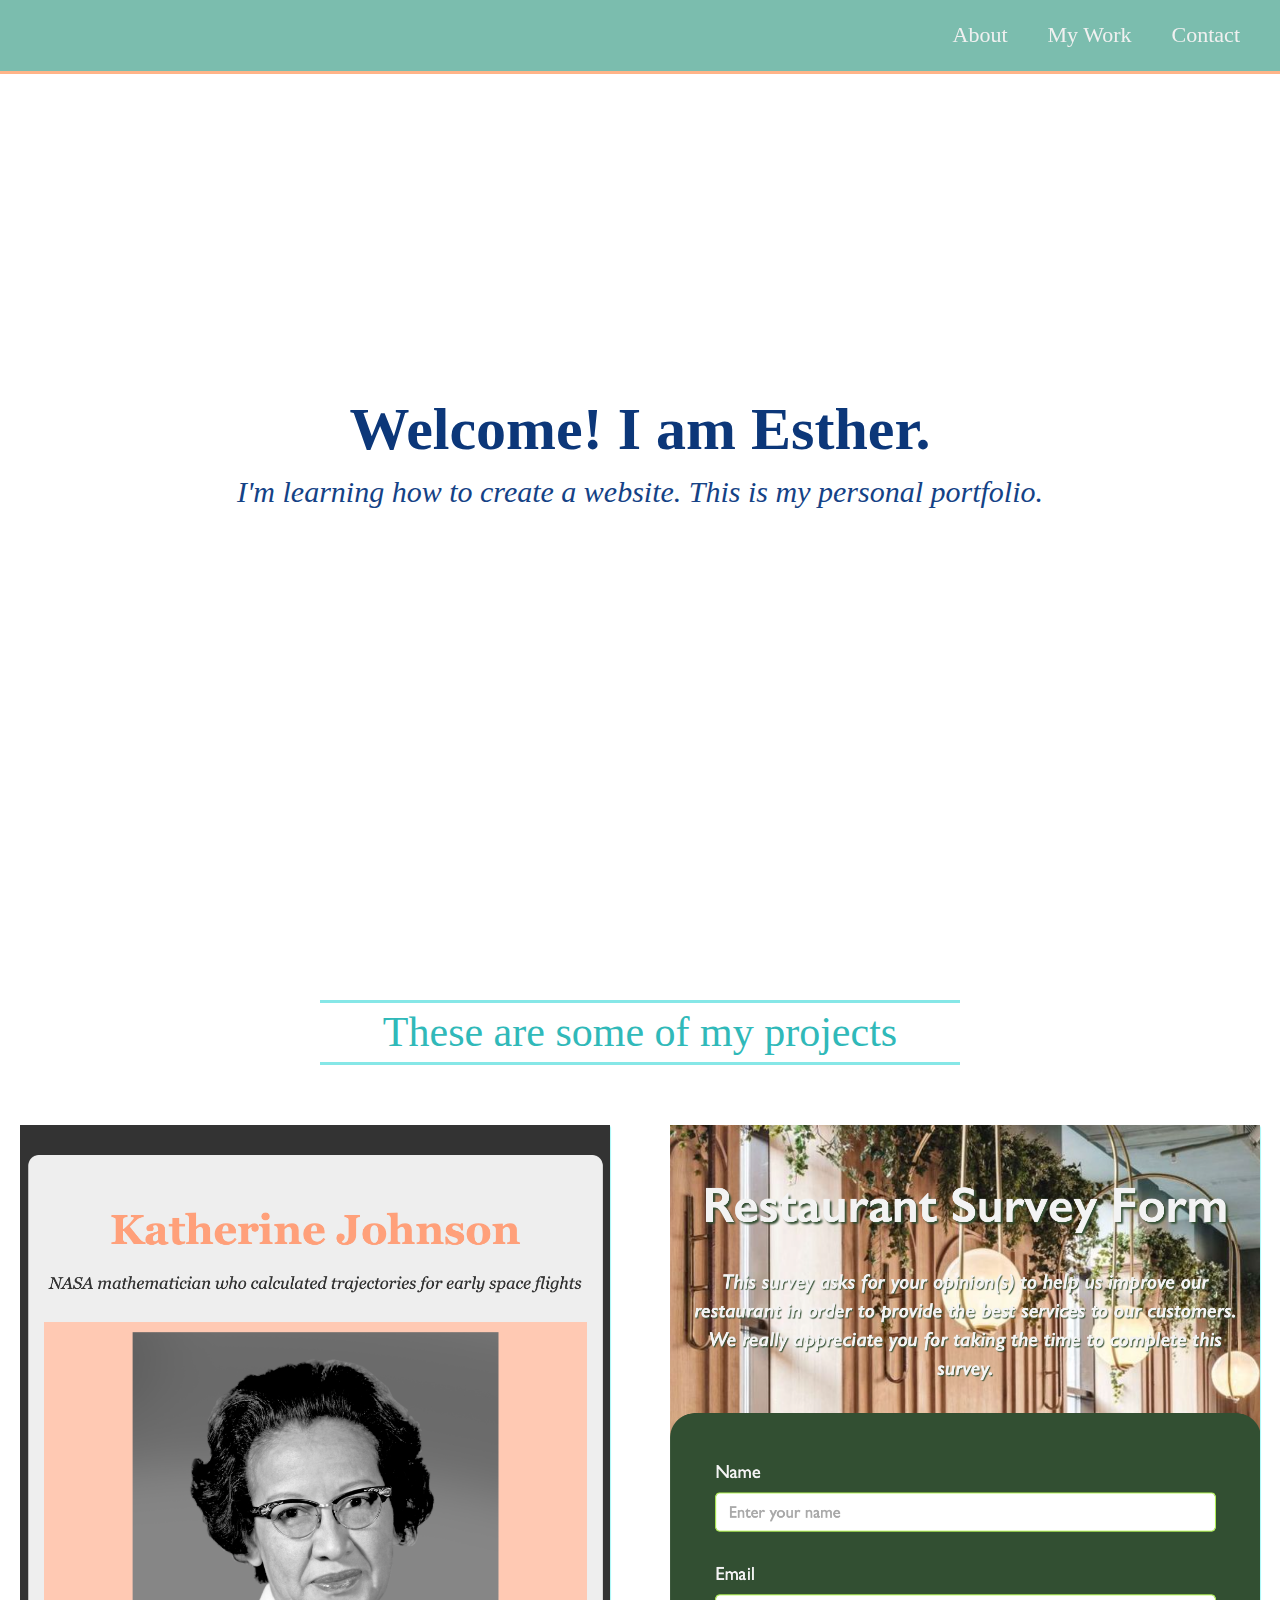
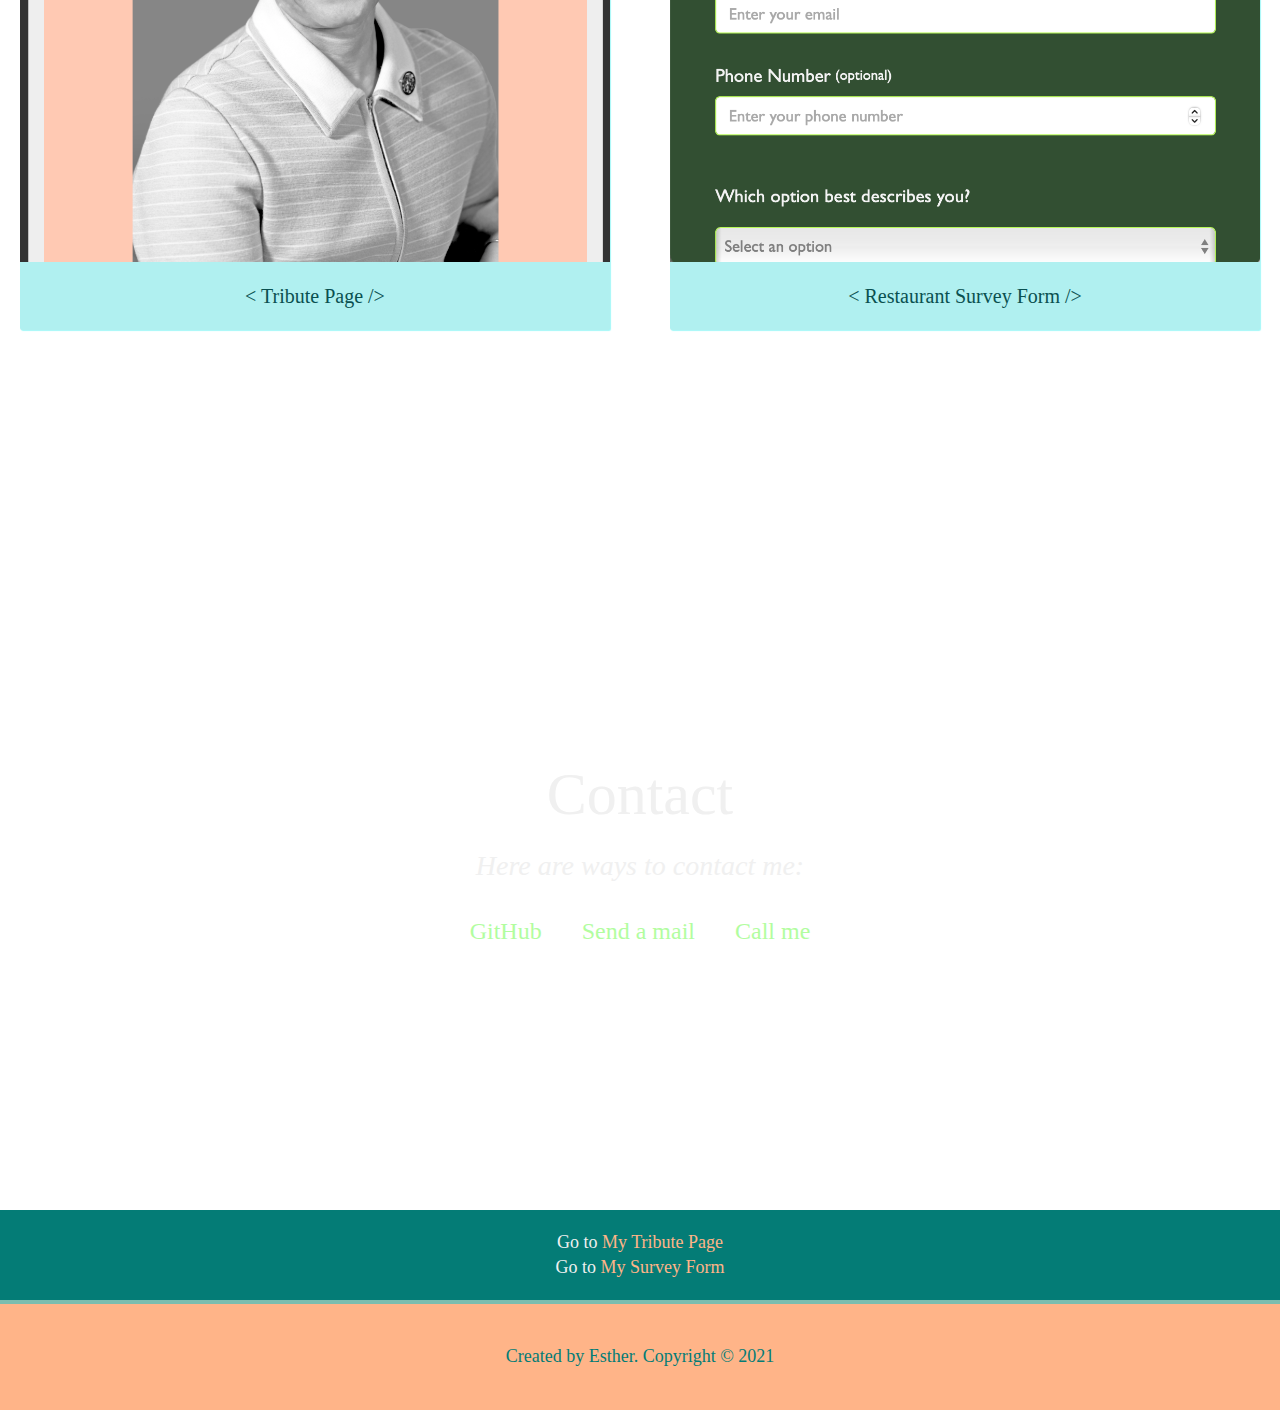
<file: personal_portfolio.html>
<html lang="en">
<head>
  <meta charset="UTF-8">
  <meta http-equiv="X-UA-Compatible" content="IE=edge">
  <meta name="viewport" content="width=device-width, initial-scale=1.0">
  <title>My Personal Portfolio</title>
  <link href="personal_portfolio.css" rel="stylesheet">
  <link rel="stylesheet" href="https://use.fontawesome.com/releases/v5.8.2/css/all.css" integrity="sha384-oS3vJWv+0UjzBfQzYUhtDYW+Pj2yciDJxpsK1OYPAYjqT085Qq/1cq5FLXAZQ7Ay" crossorigin="anonymous">
  <link href="https://fonts.googleapis.com/css?family=Poppins:200i,300,400&display=swap" rel="stylesheet">
  <link href="https://fonts.googleapis.com/css?family=Raleway:700&display=swap" rel="stylesheet">
</head>
<body>
  <!-- START NAV -->
  <nav id="navbar" class="nav">
    <ul class="nav-list">
      <li><a href="#welcome-section">About</a></li>
      <li><a href="#projects">My Work</a></li>
      <li><a href="#contact">Contact</a></li>
    </ul>
  </nav>
  <!-- END NAV -->

  <!-- START WELCOME SECTION -->
  <section id="welcome-section" class="welcome-section">
    <h1>Welcome! I am Esther.</h1>
    <p>I'm learning how to create a website. This is my personal portfolio.</p>
  </section>
  <!-- END WELCOME SECTION -->

  <!-- START PROJECTS SECTION -->
  <section id="projects" class="projects-section">
    <h2 class="projects-section-header">These are some of my projects</h2>
    <div class="projects-grid">
      <a href="https://codepen.io/estherlam-github/pen/abJxoPq" target="_blank" class="project project-tile">
        <img class="project-image" src="tribute.png" alt="project">
        <p class="project-title">
          <span class="code">&lt;</span>
          Tribute Page
          <span class="code">&#47;&gt;</span>
        </p>
      </a> 
      
      <a href="https://codepen.io/estherlam-github/pen/MWpRJmr" target="_blank" class="project project-tile">
        <img class="project-image" src="survey.png" alt="project">
        <p class="project-title">
          <span class="code">&lt;</span>
          Restaurant Survey Form
          <span class="code">&#47;&gt;</span>
        </p>
      </a>
    </div>
  </section>
  <!-- END PROJECTS SECTION -->
  
  <!-- START CONTACT SECTION -->
  <section id="contact" class="contact-section">
    <div class="contact-section-header">
      <h2>Contact</h2>
      <p>Here are ways to contact me: </p>
    </div>
    <div class="contact-links">
      <a id="profile-link" href="https://github.com/estherlam-github" target="_blank" class="btn contact-details"><i class="fab fa-github"></i> GitHub</a>
      <a href="mailto:example@example.com" class="btn contact-details"><i class="fas fa-at"></i> Send a mail</a>
      <a href="#" class="btn contact-details"><i class="fas fa-mobile-alt"></i> Call me</a>
    </div>
  </section>
  <!-- END CONTACT SECTION -->
  <aside>
    <p>Go to <a class="link" href="index.html">My Tribute Page</a>
      <br>Go to <a class="link" href="survey.html">My Survey Form</a>
    </p>
  </aside>  
  <!-- START FOOTER SECTION -->
  <footer id="footer">
    <p>Created by Esther. Copyright &copy; 2021</p>
  </footer>
  <!-- END FOOTER SECTION -->
  
</body>
</html>
</file>
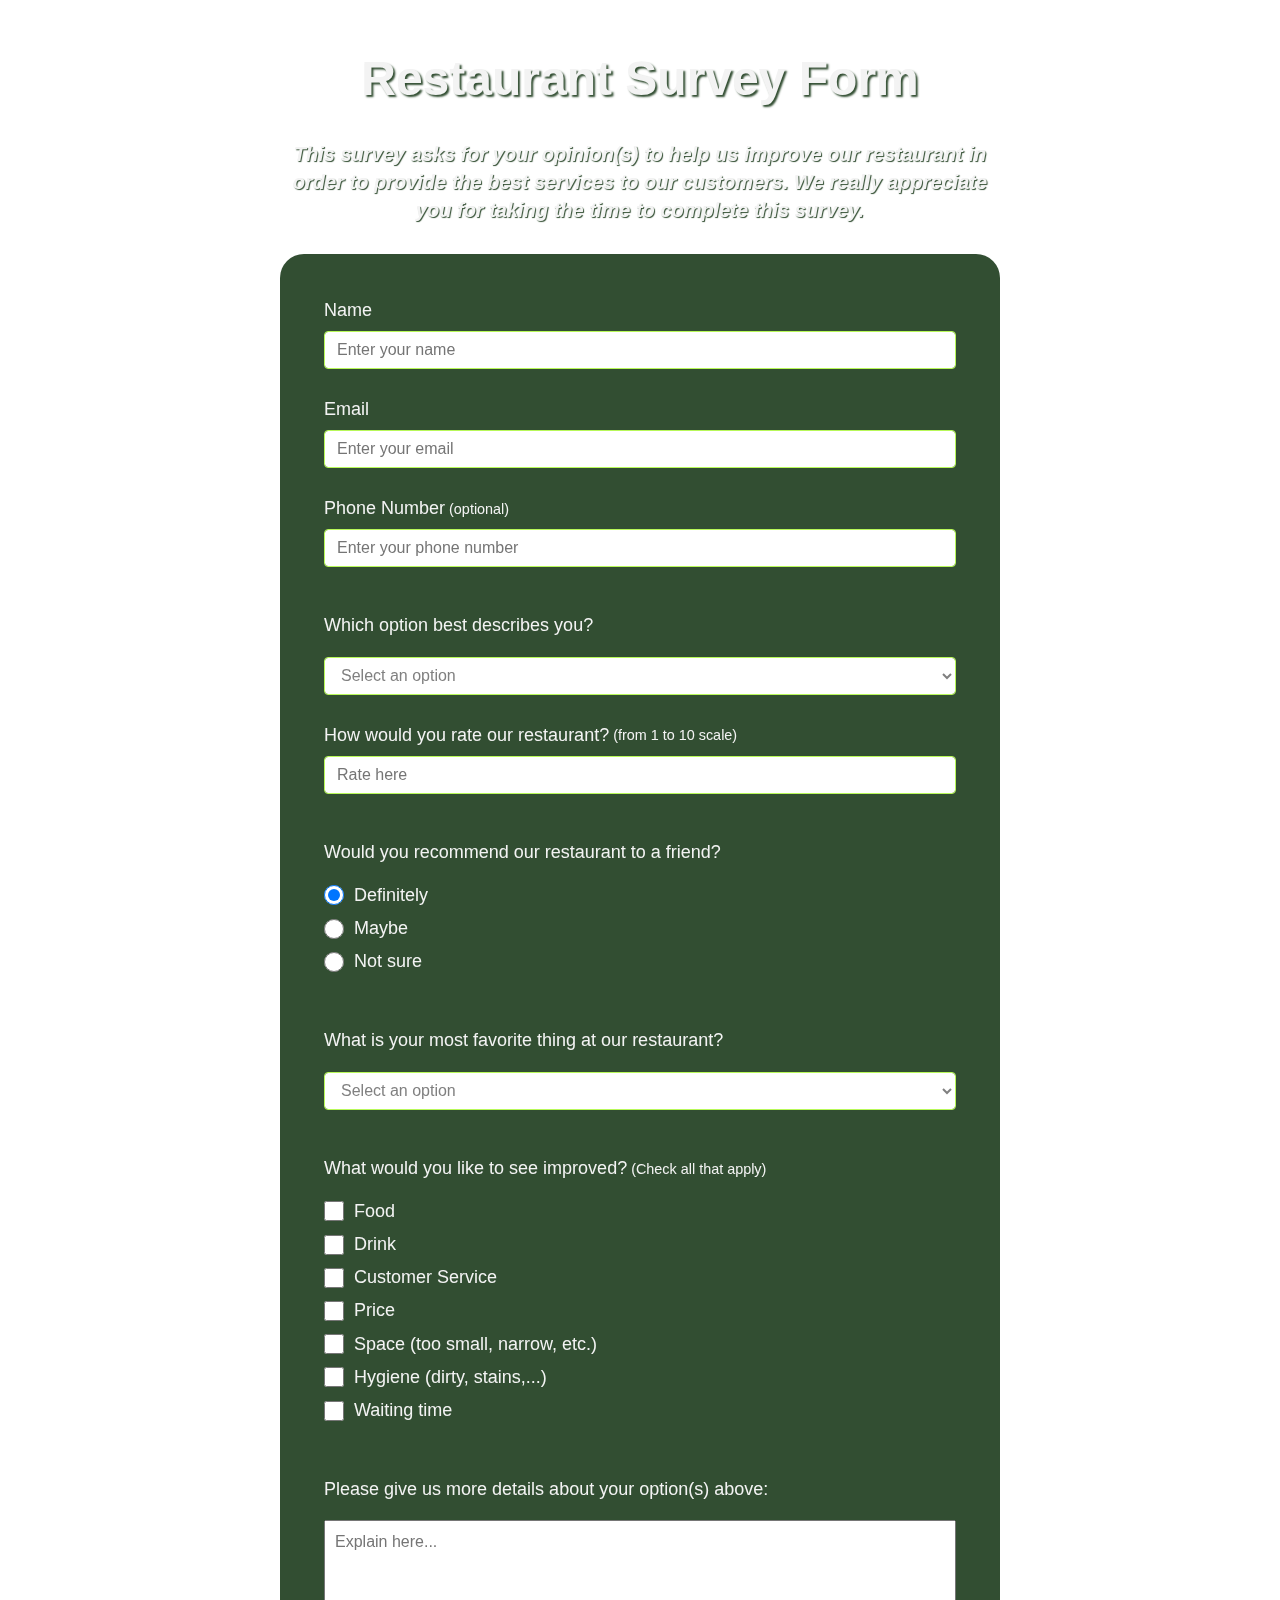
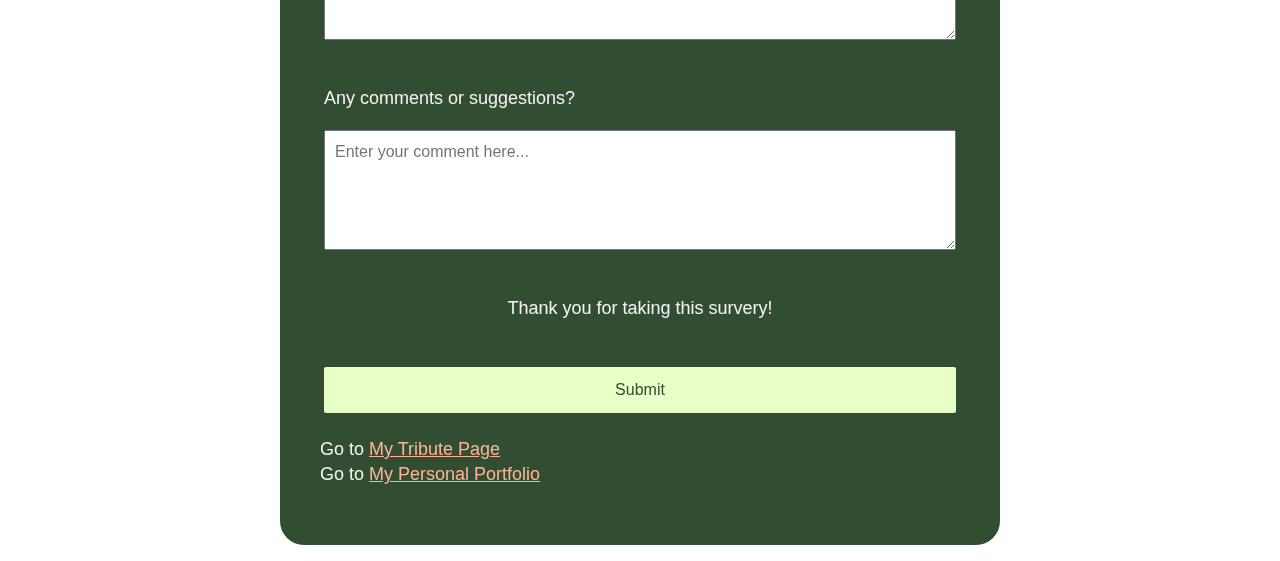
<file: survey.html>
<html lang="en">
<head>
  <meta charset="UTF-8">
  <meta http-equiv="X-UA-Compatible" content="IE=edge">
  <meta name="viewport" content="width=device-width, initial-scale=1.0">
  <title>My Survey Form</title>
  <link href="survey.css" rel="stylesheet">
</head>
<body>
  <div class="container">
    <header class="header">
      <h1 id="title" class="text-center">Restaurant Survey Form</h1>
      <p id="description" class="description text-center">This survey asks for your opinion(s) to help us improve our restaurant in order to provide the best services to our customers. We really appreciate you for taking the time to complete this survey.</p>
    </header>

    <form id="survey-form">
      <div class="form-group">
        <label id="name-label" for="name">Name</label>
        <input type="text" name="name" id="name" class="form-control" placeholder="Enter your name" required>
      </div>

      <div class="form-group">
        <label id="email-label" for="email">Email</label>
        <input type="email" name="email" id="email" class="form-control" placeholder="Enter your email" required>
      </div>

      <div class="form-group">
        <label id="phone-number" for="phone">Phone Number<span class="clue">(optional)</span></label>
        <input type="number" name="phone-number" id="phone" class="form-control" placeholder="Enter your phone number">
      </div>

      <div class="form-group">
        <p>Which option best describes you?</p>
        <select id="dropdown" name="role" class="form-control" required>
          <option disabled selected value>Select an option</option>
          <option value="student">Student</option>
          <option value="parent">Parent</option>
          <option value="job">Full Time Job</option>
          <option value="traveler">Traveler</option>
          <option value="preferNo">Prefer not to say</option>
          <option value="other">Other</option>
        </select>
      </div>

      <div class="form-group">
        <label id="number-label" for="number">How would you rate our restaurant?<span class="clue">(from 1 to 10 scale)</span></label>
        <input type="number" name="number" id="number" min="1" max="10" class="form-control" placeholder="Rate here">
      </div>

      <div class="form-group">
        <p>Would you recommend our restaurant to a friend?</p>
        <label><input name="user-recommend" value="definitely" type="radio" class="input-radio" checked>Definitely</label>
        <label><input name="user-recommend" value="maybe" type="radio" class="input-radio">Maybe</label>
        <label><input name="user-recommend" value="not-sure" type="radio" class="input-radio">Not sure</label>
      </div>

      <div class="form-group">
        <p>What is your most favorite thing at our restaurant?</p>
        <select id="most-like" name="mostLike" class="form-control" required>
          <option disabled selected value>Select an option</option>
          <option value="food">Food</option>
          <option value="drink">Drink</option>
          <option value="dessert">Dessert</option>
          <option value="Staff">Staff</option>
          <option value="atmostphere">Restaurant Atmosphere</option>
          <option value="design">Restaurant Design</option>
        </select>
      </div>

      <div class="form-group">
        <p>What would you like to see improved?<span class="clue">(Check all that apply)</span></p>
        <label><input name="prefer" value="food" type="checkbox" class="input-checkbox">Food</label>
        <label><input name="prefer" value="drink" type="checkbox" class="input-checkbox">Drink</label>
        <label><input name="prefer" value="customer-service" type="checkbox" class="input-checkbox">Customer Service</label>
        <label><input name="prefer" value="price" type="checkbox" class="input-checkbox">Price</label>
        <label><input name="prefer" value="space" type="checkbox" class="input-checkbox">Space (too small, narrow, etc.)</label>
        <label><input name="prefer" value="hygiene" type="checkbox" class="input-checkbox">Hygiene (dirty, stains,...)</label>
        <label><input name="prefer" value="waiting-time" type="checkbox" class="input-checkbox">Waiting time</label>
      </div>

      <div class="form-group">
        <p>Please give us more details about your option(s) above:</p>
        <textarea id="explain" class="input-textarea" name="explain" placeholder="Explain here..."></textarea> 
      </div>
      <div class="form-group">
        <p>Any comments or suggestions?</p>
        <textarea id="comments" class="input-textarea" name="comment" placeholder="Enter your comment here..."></textarea>
      </div>

      <div class="form-group">
        <p id="thank-you">Thank you for taking this survery!</p>
      </div>

      <div class="form-group">
        <button type="submit" id="submit" class="submit-button">Submit</button>
      </div>

      <p class="link">Go to <a href="index.html">My Tribute Page</a>
        <br>Go to <a href="personal_portfolio.html">My Personal Portfolio</a>
      </p>
    </form>
  </div>
</body>
</html>
</file>
<file: personal_portfolio.css>
:root {
  --main-white: #f0f0f0;
}

* {
  margin: 0;
  padding: 0;
}

/* box-sizing and font sizing */
*,
*::before,
*::after {
  box-sizing: inherit;
}

html {
  box-sizing: border-box;
  font-size: 62.5%;
  scroll-behavior: smooth;
}


/* 1200px / 16px = 75em */
@media (max-width: 75em) {
  html {
    font-size: 60%;
  }
}

/* 980px / 16px = 61.25em */
@media (max-width: 61.25em) {
  html {
    font-size: 58%;
  }
}

/* 460px / 16px = 28.75em */
@media (max-width: 28.75em) {
  html {
    font-size: 55%;
  }
}

/* Base styles */

body {
  font-family: Cambria, Cochin, Georgia, Times, 'Times New Roman', serif;
  font-size: 1.8rem; /* 18px */
  font-weight: 400;
  line-height: 1.4;
  color: var(--main-white);
}

h1 {
  font-family: Cambria, Cochin, Georgia, Times, 'Times New Roman', serif;
  font-weight: 600;
  text-align: center;
  font-size: 6rem;
  color: rgb(12, 55, 121);
}

h2 {
  font-size: 4.2rem;
  font-weight: 500;
  text-align: center;
}

ul {
  list-style: none;
}

a {
  text-decoration: none;
  color: var(--main-white);
}

img {
  display: block;
  width: 100%;
}

/* nav */

.nav {
  display: flex;
  justify-content: flex-end;
  position: fixed;
  top: 0;
  left: 0;
  width: 100%;
  background: rgb(123, 189, 174);
  box-shadow: 0 3px 0 rgb(255, 180, 136);
  z-index: 10;
}

.nav-list {
  display: flex;
  margin-right: 2rem;
}

@media (max-width: 28.75em) {
  .nav {
    justify-content: center;
  }

  .nav-list {
    margin: 0 1rem;
  }
}

.nav-list a {
  display: block;
  font-size: 2.2rem;
  padding: 2rem;
}

.nav-list a:hover {
  background: rgb(255, 202, 172);
}

/* Welcome section */

.welcome-section {
  display: flex;
  flex-direction: column;
  justify-content: center;
  align-items: center;
  width: 100%;
  height: 100vh;
  background-image: url(https://images.unsplash.com/photo-1548990602-43cd23ca3d42?ixid=MnwxMjA3fDB8MHxzZWFyY2h8MzB8fHNlYXxlbnwwfHwwfHw%3D&ixlib=rb-1.2.1&auto=format&fit=crop&w=900&q=60);
  background-repeat: no-repeat;
  background-size: 100% 100%;
}

.welcome-section > p {
  font-size: 3rem;
  font-weight: 200;
  font-style: italic;
  color: rgb(20, 66, 134);
}

/* Projects section */

.projects-section {
  text-align: center;
  padding: 10rem 2rem;
  background-image: url(https://images.unsplash.com/photo-1516541196182-6bdb0516ed27?ixid=MnwxMjA3fDB8MHxzZWFyY2h8MXx8d2hpdGUlMjBiYWNrZ3JvdW5kfGVufDB8fDB8fA%3D%3D&ixlib=rb-1.2.1&auto=format&fit=crop&w=900&q=60);
  background-size: 100% 100%;
  background-repeat: no-repeat;
}

.projects-section-header {
  max-width: 640px;
  margin: 0 auto 6rem auto;
  border-top: 0.3rem solid rgb(134, 231, 231);
  border-bottom: 0.3rem solid rgb(134, 231, 231);
  color: rgb(48, 185, 185);
}

@media (max-width: 28.75em) {
  .projects-section-header {
    font-size: 4rem;
  }
}

/* "Automagic" image grid using no media queries */
.projects-grid {
  display: grid;
  grid-template-columns: repeat(auto-fit, minmax(320px, 1fr));
  grid-gap: 6rem;
  width: 100%;
  max-width: 1280px;
  margin: 0 auto;
  margin-bottom: 6rem;
}

@media (max-width: 30.625em) {
  .projects-section {
    padding: 6rem 1rem;
  }

  .projects-grid {
    grid-template-columns: 1fr;
  }
}

.project {
  background: rgb(176, 240, 240);
  box-shadow: 1px 1px 1px rgb(166, 248, 248);
  border-radius: 2px;
  color: rgb(10, 80, 80);
}

.code {
  color: rgb(10, 80, 80);
  transition: color 0.3s ease-out;
}

.project:hover .code {
  color: #ff662e;
}

.project-image {
  height: calc(100% - 6.8rem);
  width: 100%;
  object-fit: cover;
}

.project-title {
  font-size: 2rem;
  padding: 2rem 0.5rem;
}

.btn {
  display: inline-block;
  padding: 1rem 2rem;
  border-radius: 2px;
}

.btn-show-all {
  font-size: 2rem;
  background: rgb(48, 185, 185);
  transition: 0.3s ease-out;
}

.btn-show-all:hover {
  background: rgb(48, 185, 185);
}

.btn-show-all:hover > i {
  transform: translateX(2px);
}

.btn-show-all > i {
  margin-left: 10px;
  transform: translateX(0);
  transition: transform 0.3s ease-out;
}

/* Contact section */

.contact-section {
  display: flex;
  flex-direction: column;
  justify-content: center;
  align-items: center;
  text-align: center;
  width: 100%;
  height: 80vh;
  padding: 0 2rem;
  background-image: url(https://images.unsplash.com/photo-1620753328825-ff7389d45df0?ixid=MnwxMjA3fDB8MHxzZWFyY2h8Njl8fHdoaXRlJTIwYWVzdGhldGljfGVufDB8fDB8fA%3D%3D&ixlib=rb-1.2.1&auto=format&fit=crop&w=900&q=60);
  background-repeat: no-repeat;
  background-size: 100% 100%;
}

.contact-section-header > h2 {
  font-size: 6rem;
  margin: 10px auto 10px auto;
}

@media (max-width: 28.75em) {
  .contact-section-header > h2 {
    font-size: 4rem;
  }
}

.contact-section-header > p {
  font-style: italic;
  font-size: 2.8rem;

}

.contact-links {
  display: flex;
  justify-content: center;
  width: 100%;
  max-width: 980px;
  margin-top: 2rem;
  flex-wrap: wrap;
}

.contact-details {
  font-size: 2.4rem;
  color: rgb(178, 253, 159);
  transition: transform 0.3s ease-out;
}

.contact-details:hover {
  transform: translateY(8px);
}

/* Footer */

footer {
  font-weight: 300;
  display: flex;
  justify-content: space-evenly;
  padding: 2rem;
  background: rgb(255, 180, 136);
  border-top: 4px solid rgb(123, 189, 174);
  color: rgb(4, 124, 118);
}

footer > p {
  margin: 2rem;
}

footer i {
  vertical-align: middle;
}

@media (max-width: 28.75em) {
  footer {
    flex-direction: column;
    text-align: center;
  }
}
.link {
  color:rgb(255, 180, 136);
}
aside {
  background-color: rgb(4, 124, 118);
  text-align: center;
  padding: 20px;
}
</file>
<file: survey.css>
@import url('https://fonts.googleapis.com/css?family=Poppins:200i,400&display=swap');
:root {
  --color-white: #f3f3f3;
  --color-green: #37af65;
}
*,
*::before,
*::after {
  box-sizing: border-box;
}
body {
  font-family: 'Gill Sans', 'Gill Sans MT', Calibri, 'Trebuchet MS', sans-serif;
  font-size: 1rem;
  font-weight: 400;
  line-height: 1.4;
  color: var(--color-white);
  margin: 0;
}
body::before {
  content: '';
  position: fixed;
  top: 0;
  left: 0;
  height: 100%;
  width: 100%;
  z-index: -1;
  background: white;
  background-image: url(https://i.pinimg.com/750x/16/11/16/16111690ceb24f5a80cb258a28adea82.jpg);
  background-size: cover;
  background-repeat: no-repeat;
  background-position: center;
}
h1 {
  font-weight: 600;
  line-height: 1.2;
  text-shadow: 2px 2px 2px rgb(50, 78, 50);
  font-size: 3rem;
}
p {
  font-size: 1.125rem;
}
h1, p {
  margin-top: 2rem auto 2rem auto;
  color: var(--color-white);
}
label {
  display: flex;
  align-items: center;
  font-size: 1.125rem;
  margin-bottom: 0.5rem;
}
input,
button,
select,
textarea {
  margin: 0;
  font-family: inherit;
  font-size: inherit;
  line-height: inherit;
}
button {
  border: none;
}
.container {
  width: 100%;
  margin: 3.125rem auto 0 auto;
}
@media (min-width: 576px) {
  .container {
    max-width: 540px;
  }
}
@media (min-width: 768px) {
  .container {
    max-width: 720px;
  }
}
.header {
  padding: 0 0.625rem;
  margin-bottom: 1.875rem;
}
.description {
  font-style: italic;
  font-weight: 600;
  text-shadow: 1px 1px 1px rgb(50, 78, 50);
  font-size: 20px;
}

.clue {
  margin-left: 0.25rem;
  font-size: 0.9rem;
  color: var(--color-white);
}

.text-center {
  text-align: center;
}

/* form */

form {
  background: rgb(50, 78, 50);
  padding: 2.5rem 0.625rem;
  border-radius: 1.5rem;
}

@media (min-width: 480px) {
  form {
    padding: 2.5rem;
  }
}

.form-group {
  margin: 0 auto 1.25rem auto;
  padding: 0.25rem;
}

.form-control {
  display: block;
  width: 100%;
  height: 2.375rem;
  padding: 0.375rem 0.75rem;
  color: gray;
  background-color: #fff;
  background-clip: padding-box;
  border: 1px solid rgb(184, 248, 89);
  border-radius: 0.25rem;
  transition: border-color 0.15s ease-in-out, box-shadow 0.15s ease-in-out;
}

.form-control:focus {
  border-color: rgb(255, 201, 179);
  outline: 0;
  box-shadow: 0 0 0 0.2rem rgb(250, 184, 158);
}

.input-radio,
.input-checkbox {
  display: inline-block;
  margin-right: 0.625rem;
  min-height: 1.25rem;
  min-width: 1.25rem;
}

.input-textarea {
  min-height: 120px;
  width: 100%;
  padding: 0.625rem;
  resize: vertical;
  color:rgb(50, 78, 50)
}

.submit-button {
  display: block;
  width: 100%;
  padding: 0.75rem;
  background: rgb(232, 255, 198);
  color: rgb(50, 78, 50);
  border-radius: 2px;
  cursor: pointer;
}
#thank-you {
  text-align: center;
}
a {
  color: rgb(255, 179, 148);
}
</file>
